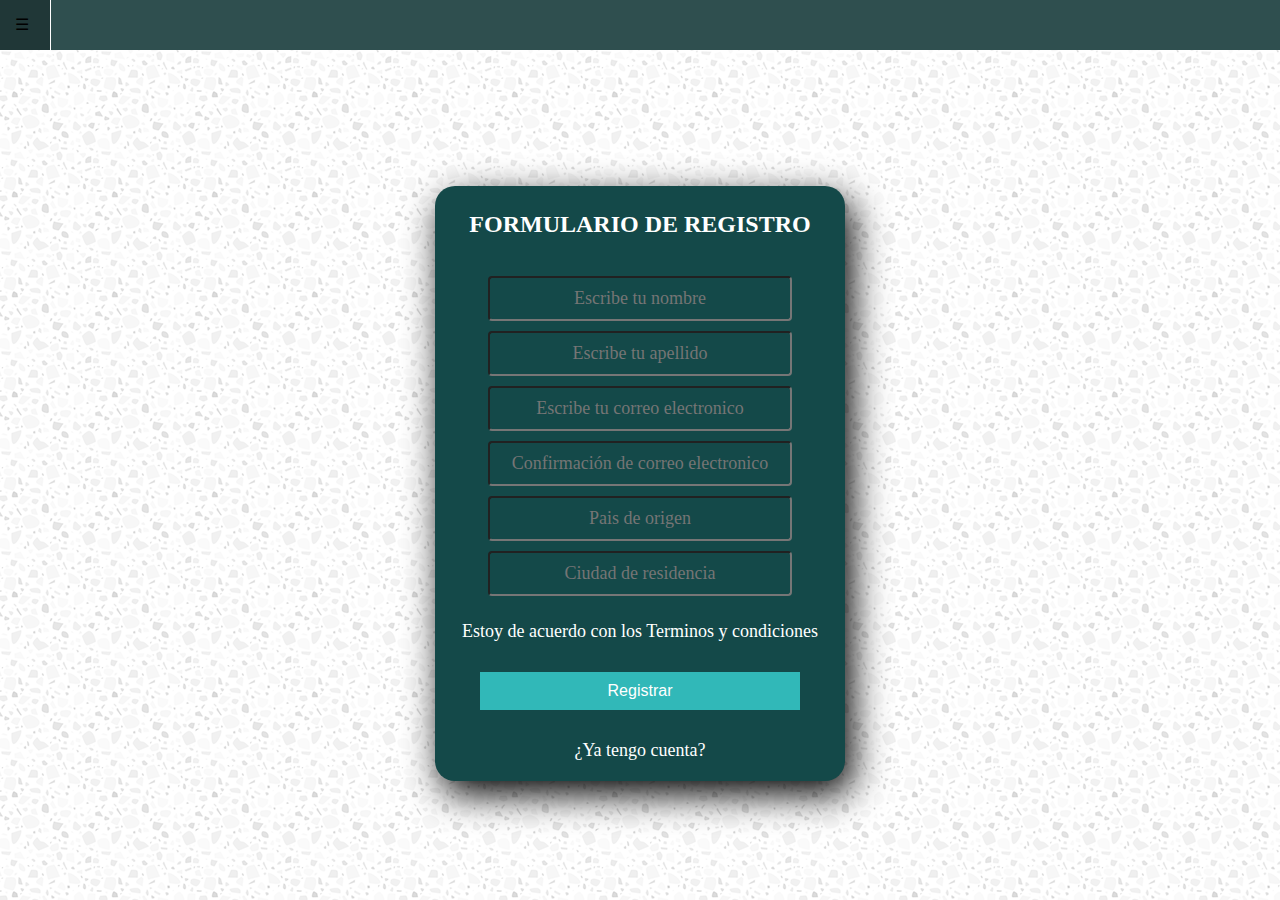
<file: registro.html>
<!DOCTYPE html>
<html lang="en">
<head>
    <meta charset="UTF-8">
    <meta http-equiv="X-UA-Compatible" content="IE=edge">
    <meta name="viewport" content="width=device-width, initial-scale=1.0">
    <title>Registro</title>
    <link rel="stylesheet" href="./estilos.css">
    <link rel="stylesheet" href="./index.html">


</head>
<body>
    <header>
        
        <input type="checkbox" id="button_principal">
        <label for="button_principal">&#9776;</label>
        
        <nav class="menu">
            <ul>
                <li><a href="./registro.html">Registro</a></li>      
                <li><a href="./index.html">Servicios</a></li>
                <li><a href="">Productos</a></li>
                <li><a href="">Clientes</a></li>
                <li><a href="">Contacto</a></li>
            </ul>
        </nav>
    </header> 
    <BR></BR>
    
    <div class="FormRegistro" id="formRegistro">
        <form action="" class="formulario" id="formulario">
            
            <center>
                <h2>FORMULARIO DE REGISTRO</h2>
                <br>                
                <input class="controls" type="text" id="campoNombre" maxlength="20" placeholder="Escribe tu nombre"> 
                <input class="controls" type="text" id="campoApellido" maxlength="20" placeholder="Escribe tu apellido"> 
                <input class="controls" type="email" id="campoCorreoElectronico" maxlength="20" placeholder="Escribe tu correo electronico"> 
                <input class="controls" type="email" id="campoConfirmarCorreo" maxlength="20" placeholder="Confirmación de correo electronico"> 
                <input class="controls" type="text" id="campoPais" maxlength="20" placeholder="Pais de origen"> 
                <input class="controls" type="text" id="campoCiudad" maxlength="20" placeholder="Ciudad de residencia"> 
                <p>Estoy de acuerdo con los <a href="#">Terminos y condiciones</a></p>
                <input class="botons" type="submit" value="Registrar">

                <p><a href="#"> ¿Ya tengo cuenta?</a></p>
            </center>

        </form>
    </div>
    <script src="./form5.js"></script>

</body>
</html>
</file>
<file: estilos.css>
/*MENU HAMBURGUESA - INICIO*/
/* se asigna el margen y el tipo de letra*/
body {
    margin: 0;
    font-family: sans-serif;
    background-image: url("./light-grey-terrazzo.png");
}
/* se le asigna un ancho y un color de fondo*/
header {
    width: 100%;
    background: #2f4f4f;
}

/*desaparecer el check list*/
#button_principal {
    display: none; /* lo desaparece del espacio asignado*/ 
}

/* ahora se modifica la imagen "label" dentro del header*/
header label {
    display: none; /*esconde la imagen "label"*/
    width: 20px;
    height: 20px;
    padding: 15px;
    border-right: 1px solid #fff ;    /*le pone borde a la derecha a la imagen "label"*/
}

header label:hover { /* es lo que va a hacer cuando pase el mouse */
    cursor: pointer; /* le pone la manito cuando pasa por la imagen*/
    background: rgba(0,0,0,0.3); /* le pone fondo a la accion*/
}


.menu ul {
    margin: 0;
    list-style: none; /* le quita los puntos al menu*/
    padding: 0; /*quita el relleno de la izquierda*/
    display: flex; /* para que que llos "LI" dentro del "UL" sean cajas flexibles  */
    /*justify-content: flex-end; /* para poner el menu a la derecha*/
}

.menu li {    
    border-left: 1px solid #fff; /*DEFINIENDO EL BORDE VISUAL DEL "LI"*/
}

.menu li :hover {/*acción que hace cuando pasa el mouse por el elemento*/
    background: red;  /*le pone sombra a la acción*/
    border-radius: 20px;
}

.menu li a { /* modifica las a dentro de los "LI"*/
    display: block; 
    padding: 20px 20px;
    color: #fff;
    text-decoration: none ;
}

main {
    padding: 20px;
}

.menu2 ul a {
    display: block;
}


@media (max-width: 2000px ){ /* PARA QUE CUANDO LLEGUE A ESE TAMAÑO DE PANTALLA (VALOR TABLET) SE REDUZCA SE ESCONDAN LAS LETRAS*/
    
    header label {
        display: block;
    }

    .menu {
        position: absolute;
        background: #2f4f4f;
        width: 20%;
        margin-left: -70%; /* para que se esconda el menu cuando llegue a ese tamaño de pantalla*/
        transition: all 0.5s;
    }

    .menu ul { /* para poner el menu en forma posicion de columna*/
        flex-direction: column;
    }

    .menu li { /* modificando visualmente el "LI"*/    
        border-top: 1px solid #fff;
    }

    #button_principal:checked ~ .menu {   /* cuando haya un check en el boton busca la clase menu*/
        margin: 0;
    }
} 


/*FIN MENU HAMBURGUESA*/


/* INICIO FORMULARIO DE REGISTRO*/

#formRegistro { /* se modifica todo lo que está dentro de formRegistro*/
    width: 400px;
    background: #144949;
    padding: 5px;
    margin: auto;
    margin-top: 100px;
    border-radius: 20px;
    font-family: 'calibri';
    color: #fff;
    box-shadow: 7px 13px 37px #000;
}

.controls {  /* se modifican los inputs*/ 
    width: 70%;
    background: #144949;
    padding: 10px;
    border-radius: 4px;
    margin-bottom: 10px;
    font-family: 'calibri';
    font-size: 18px;
    text-align: center;
    color: white;
}

#formRegistro p {
    height: 15px;
    text-align: center;
    font-size: 18px;
    line-height: 15px;
}

#formRegistro a {
    color: #fff;
    text-decoration: none;
}

#formRegistro a:hover {
    color: #fff;
    text-decoration: underline;
}

#formRegistro .botons {
    width: 80%;
    background: #31b8b8;
    border: none;
    padding: 10px;
    color: white;
    margin: 15px;
    font-size: 16px;
}

#formRegistro .botons:hover {
    background: gray;
    
}

/* INICIO FORMULARIO DE REGISTRO*/
</file>
